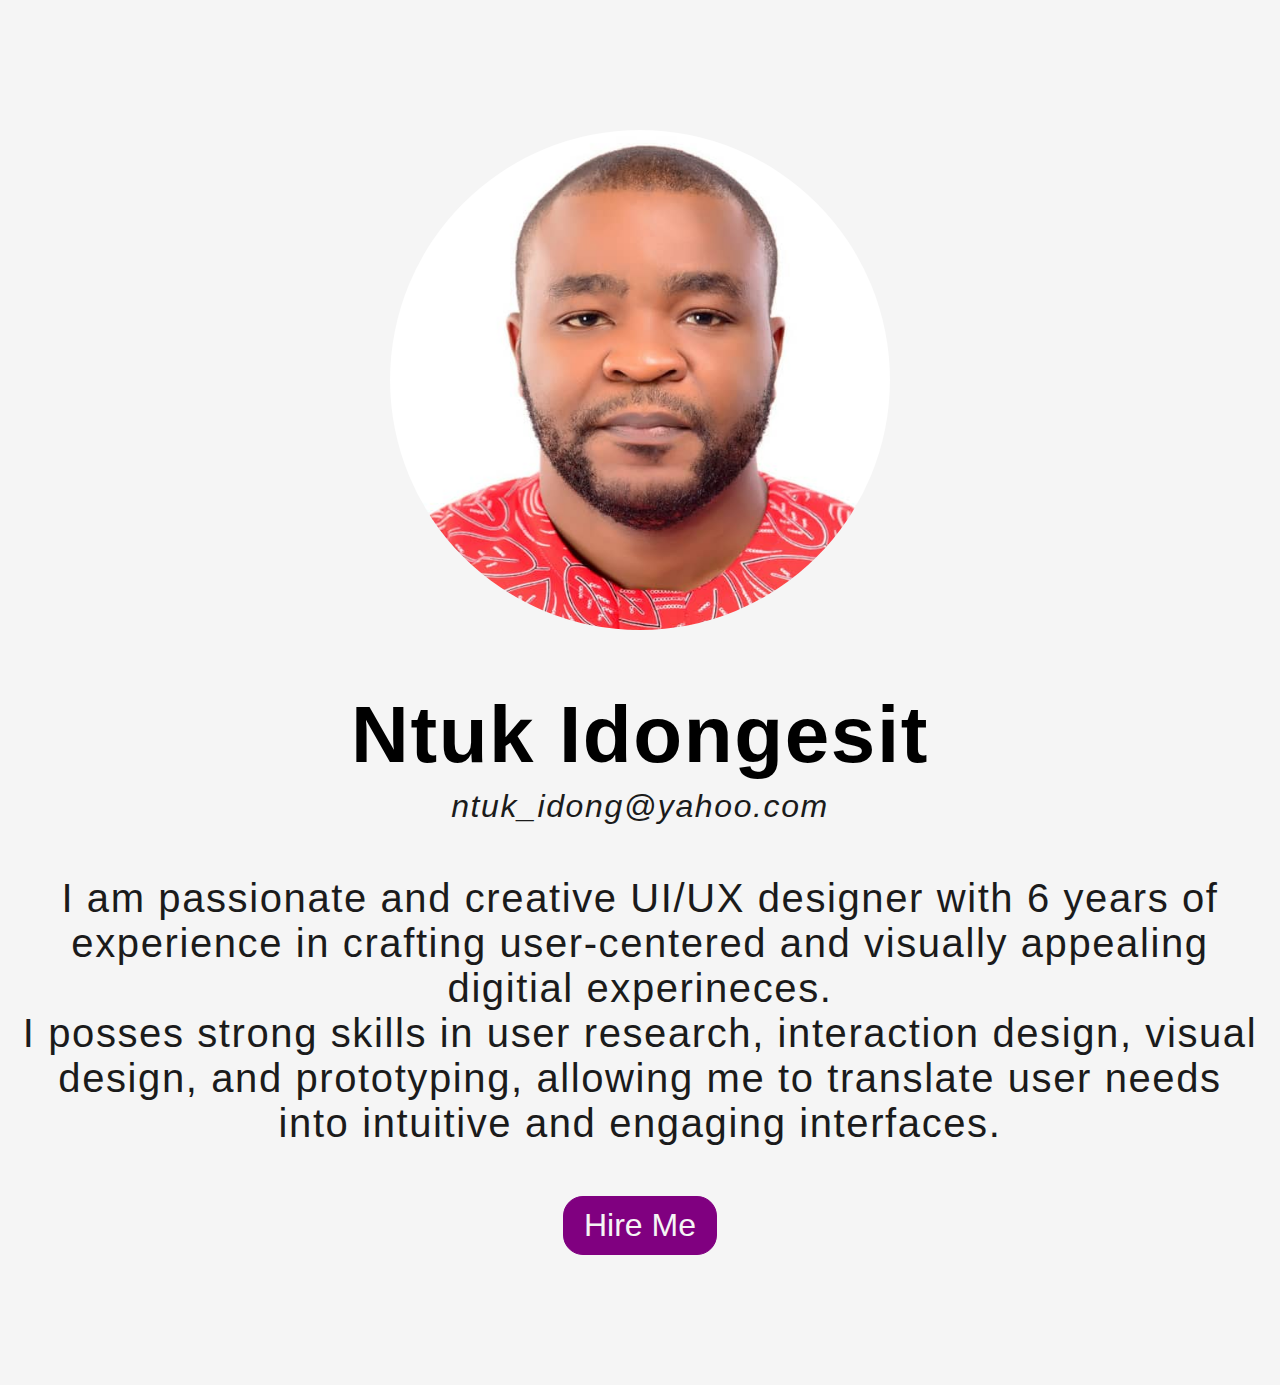
<file: index.html>
<!DOCTYPE html>
<html lang="en">
  <head>
    <meta charset="UTF-8" />
    <meta http-equiv="X-UA-Compatible" content="IE=edge" />
    <meta name="viewport" content="width=device-width, initial-scale=1.0" />
    <title>The Just Projects - Ntuk Idongesit</title>
    <link rel="stylesheet" href="main.css" />
  </head>

  <body>
    <main>
      <section class="profile_details">
        <img src="My Pic.jpg" alt="My Profile Picture" />

        <section class="profile_name">
          <h1>Ntuk Idongesit</h1>
          <a class="email" href="mailto:ntuk_idong@yahoo.com"
            ><em>ntuk_idong@yahoo.com</em></a
          >
        </section>
      </section>

      <section class="profile_statement">
        <p>
          I am passionate and creative UI/UX designer with 6 years of experience
          in crafting user-centered and visually appealing digitial experineces.
        </p>
        <p>
          I posses strong skills in user research, interaction design, visual
          design, and prototyping, allowing me to translate user needs into
          intuitive and engaging interfaces.
        </p>
      </section>

      <section class="profile_btn">
        <button class="btn" type="submit">
          <a class="btn-link" href="table.html">Hire Me</a>
        </button>
      </section>
    </main>
  </body>
</html>
</file>
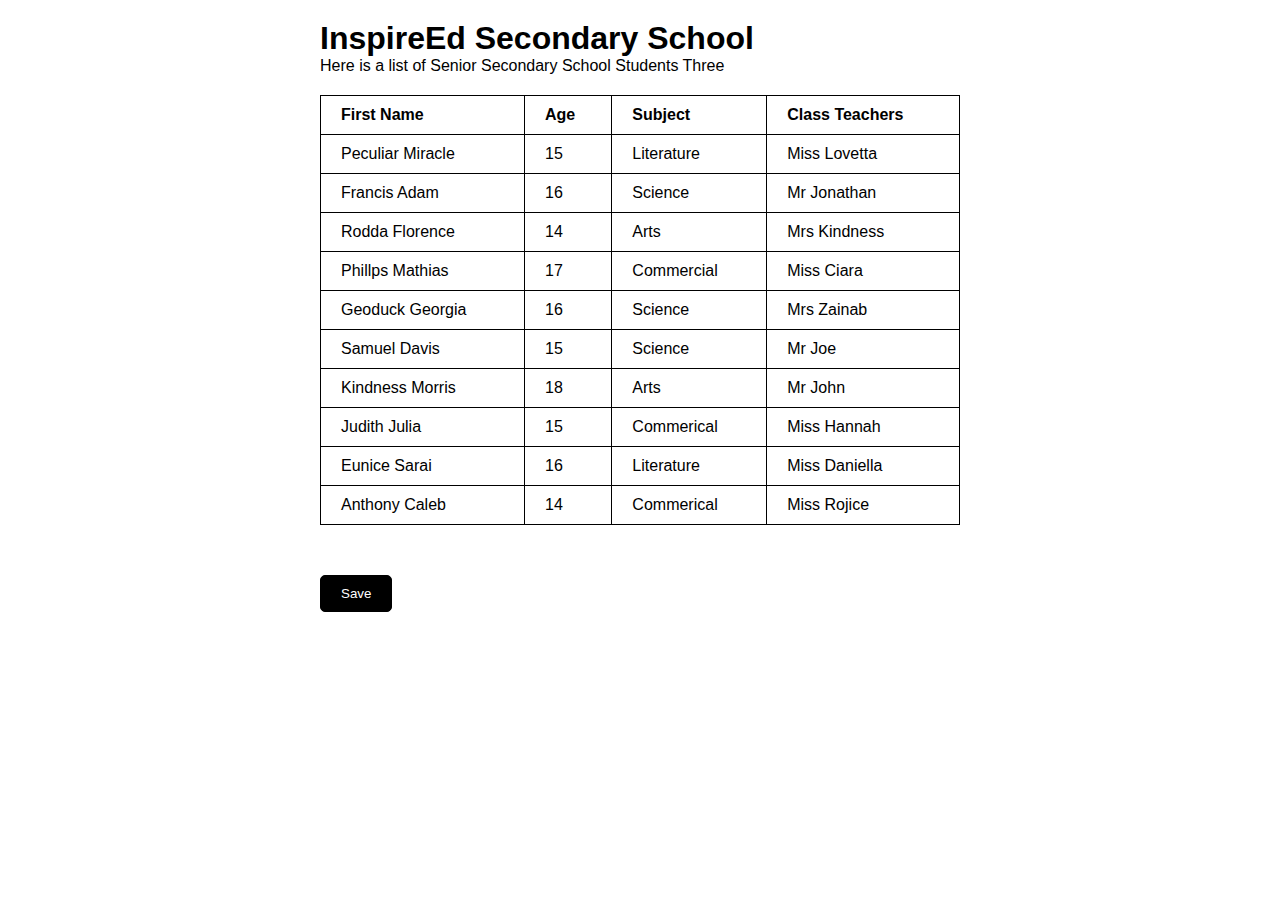
<file: table.html>
<!DOCTYPE html>
<html lang="en">
  <head>
    <meta charset="UTF-8" />
    <meta http-equiv="X-UA-Compatible" content="IE=edge" />
    <meta name="viewport" content="width=device-width, initial-scale=1.0" />
    <title>Table</title>
    <link rel="stylesheet" href="table.css" />
  </head>
  <body>
    <div class="heading">
      <h1>InspireEd Secondary School</h1>
      <p>Here is a list of Senior Secondary School Students Three</p>
    </div>
      <table>
        <thead>
          <tr>
            <th>First Name</th>
            <th>Age</th>
            <th>Subject</th>
            <th>Class Teachers</th>
          </tr>
        </thead>
        <tbody>
          <tr>
            <td>Peculiar Miracle</td>
            <td>15</td>
            <td>Literature</td>
            <td>Miss Lovetta</td>
          </tr>

          <tr>
            <td>Francis Adam</td>
            <td>16</td>
            <td>Science</td>
            <td>Mr Jonathan</td>
          </tr>
          <tr>
            <td>Rodda Florence</td>
            <td>14</td>
            <td>Arts</td>
            <td>Mrs Kindness</td>
          </tr>

          <tr>
            <td>Phillps Mathias</td>
            <td>17</td>
            <td>Commercial</td>
            <td>Miss Ciara</td>
          </tr>

          <tr>
            <td>Geoduck Georgia</td>
            <td>16</td>
            <td>Science</td>
            <td>Mrs Zainab</td>
          </tr>

          <tr>
            <td>Samuel Davis</td>
            <td>15</td>
            <td>Science</td>
            <td>Mr Joe</td>
          </tr>

          <tr>
            <td>Kindness Morris</td>
            <td>18</td>
            <td>Arts</td>
            <td>Mr John</td>
          </tr>

          <tr>
            <td>Judith Julia</td>
            <td>15</td>
            <td>Commerical</td>
            <td>Miss Hannah</td>
          </tr>

          <tr>
            <td>Eunice Sarai</td>
            <td>16</td>
            <td>Literature</td>
            <td>Miss Daniella</td>
          </tr>

          <tr>
            <td>Anthony Caleb</td>
            <td>14</td>
            <td>Commerical</td>
            <td>Miss Rojice</td>
          </tr>
        </tbody>
        <tfoot></tfoot>
      </table>
      <section class="btn">
        <button type="submit">Save</button>
      </section>
   
  </body>
</html>
</file>
<file: main.css>
* {
    margin: 0;
    padding: 0;
    box-sizing: border-box;
   
}

body {
    font-family: sans-serif;
    background-color: whitesmoke;
    font-size: 2.5rem;
    letter-spacing: 0.1rem;

}

main {
    text-align: center;
    width: 100%;
    padding: 80px 20px 80px 20px;
}

img {
    border-radius: 50%;
    width: 500px;
    height: 500px;
    
}



.btn {
    background-color: purple;
    border-radius: 20px;
    border: 1px solid purple;
    font-size: 2rem;
    padding: 10px 20px 10px 20px;
}

a {
    text-decoration: none;
    color: black;
}

.btn-link {
    color: whitesmoke;
    
}

.profile_statement, .email {
    color: rgb(27, 27, 27)
}

.email {
    font-size: 2rem;

}


.profile_btn, .profile_name, .profile_details {
    margin: 50px 0 50px 0 ;
}
</file>
<file: table.css>
* {
    margin: 0;
    padding: 0;
    box-sizing: border-box;
   
}


body{
    font-family: sans-serif;
   
}


table{ 
    width: 50%;
    margin: auto;
    text-align: left;

}

table , th, td {
    padding: 10px 20px;
    border: 1px solid black;
    border-collapse: collapse;
}



.heading {
    width: 50%;
    margin: 20px auto;
    text-align: left;
    

}

button {
    padding: 10px 20px 10px 20px;
    background-color: black;
    color: white;
    border-radius: 5px;
    border: 1px solid black;
    
   
}

.btn {  
    width: 50%;
    margin: 50px auto;
    text-align: left;

}
</file>
